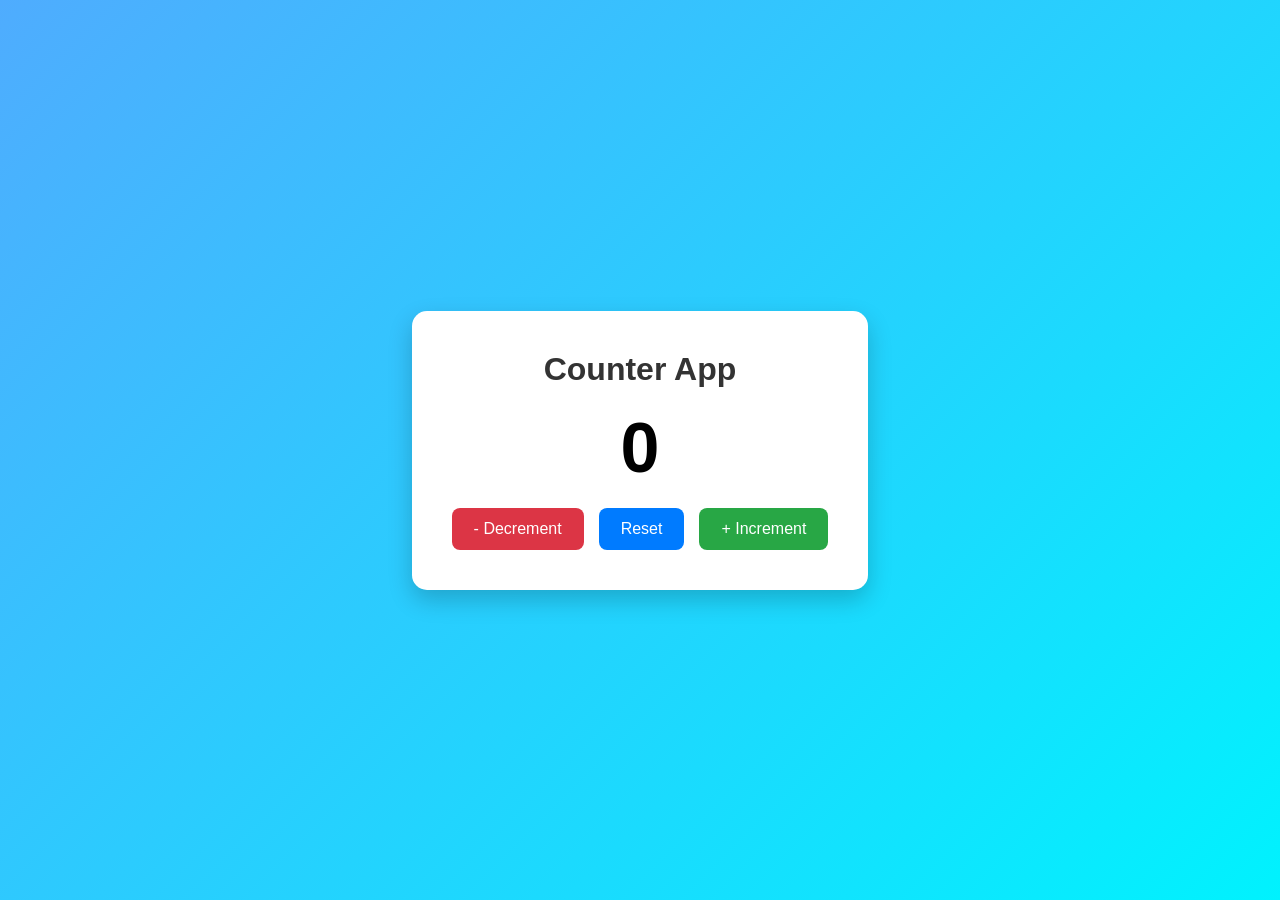
<file: project-01-Counter App/index.html>
<!DOCTYPE html>
<html lang="en">
<head>
    <meta charset="UTF-8">
    <meta name="viewport" content="width=device-width, initial-scale=1.0">
    <title>Counter App</title>
    <link rel="stylesheet" href="style.css">
</head>
<body>

    <div class="container">
        <h1>Counter App</h1>

        <div id="count">0</div>

        <div class="buttons">
            <button id="decrement">- Decrement</button>
            <button id="reset">Reset</button>
            <button id="increment">+ Increment</button>
        </div>
    </div>

    <script src="script.js"></script>

</body>
</html>
</file>
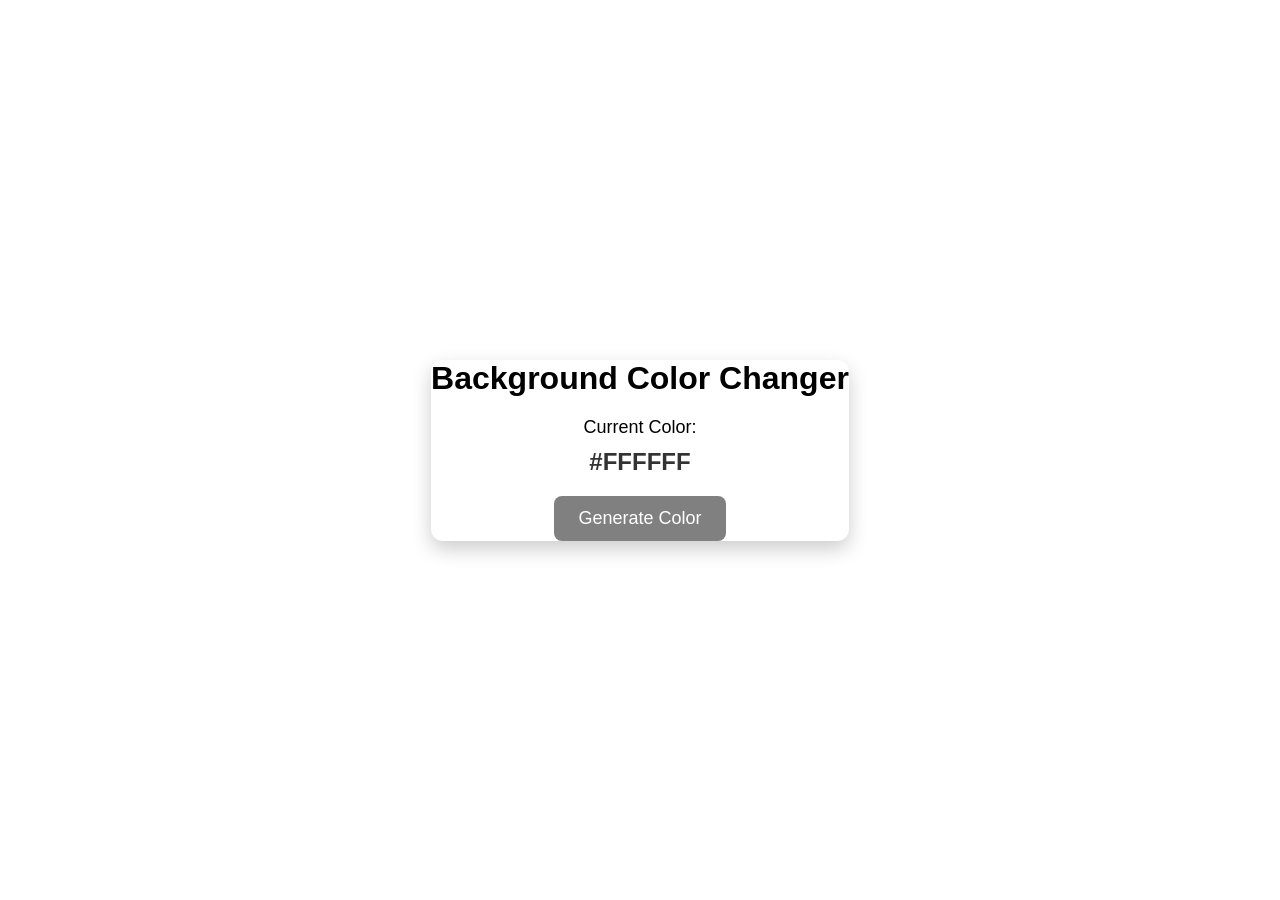
<file: project-02-Background Color Changer/index.html>
<!DOCTYPE html>
<html lang="en">
<head>
    <meta charset="UTF-8">
    <meta name="viewport" content="width=device-width, initial-scale=1.0">
    <link rel="stylesheet" href="style.css">
    <title>Bcakground Color Changer</title>
</head>
<body>
    <div class="container">
        <h1>Background Color Changer</h1>
        <p>Current Color:</p>
        <h2 id="colorCodes">#FFFFFF</h2>
        <button id="changeColorBtn">Generate Color</button>
    </div>
<script src="script.js"></script>
</body>

</html>
</file>
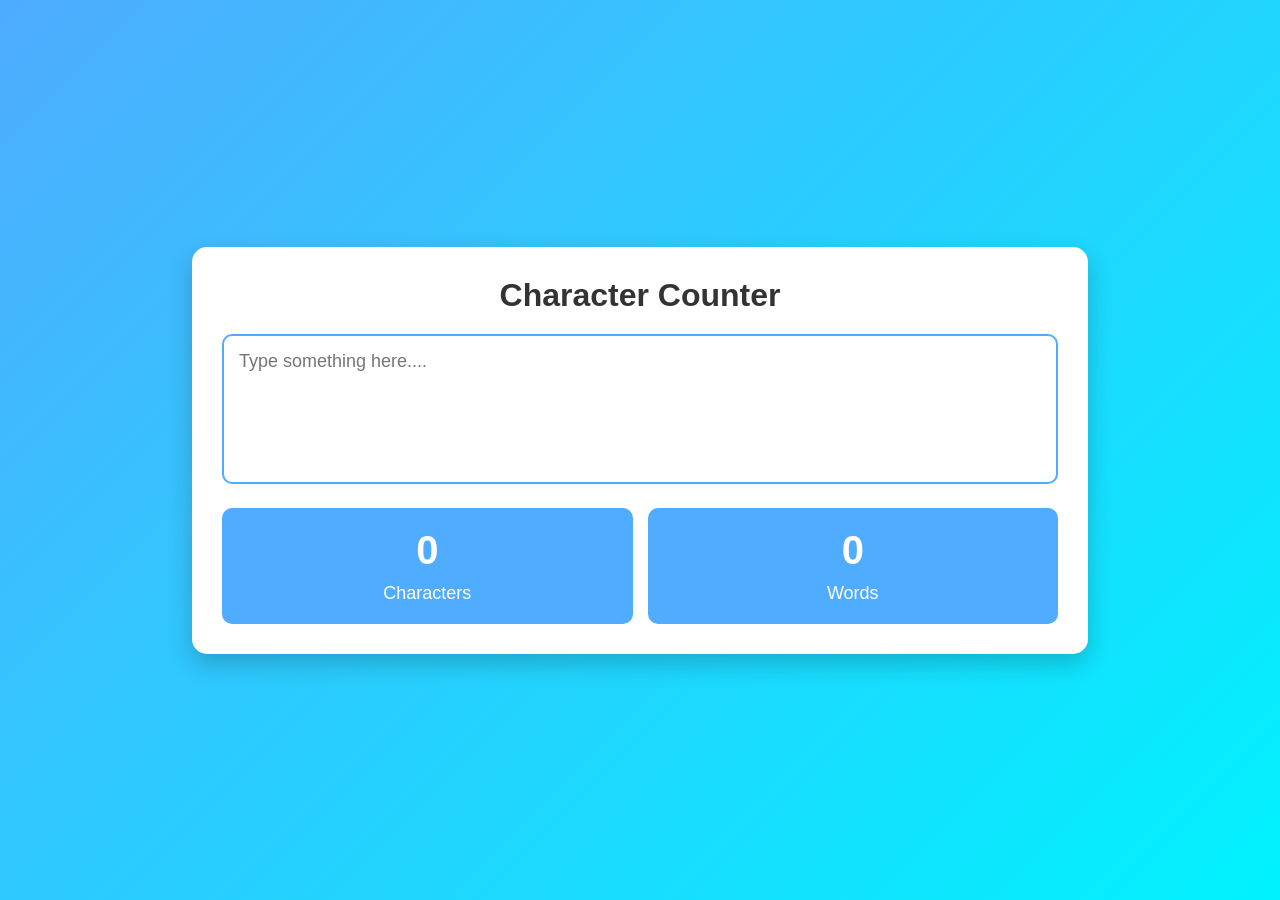
<file: project-03-Character Counter/index.html>
<!DOCTYPE html>
<html lang="en">
<head>
    <meta charset="UTF-8">
    <meta name="viewport" content="width=device-width, initial-scale=1.0">
    <title>Character Counter</title>
     <link rel="stylesheet" href="style.css">
</head>
<body>
    <div class="container">
        <h1>Character Counter</h1>
        <textarea id="textinput" placeholder="Type something here...."></textarea>
        <div class="counter">
               
               <div class="box">
                <h2 id="charcount">0</h2>
                <p>Characters</p>
               </div>

               <div class="box">
                <h2 id="wordcount">0</h2>
                <p>Words</p>
               </div>  
        </div>
    </div>
    <script src="script.js"></script>
</body>
</html>
</file>
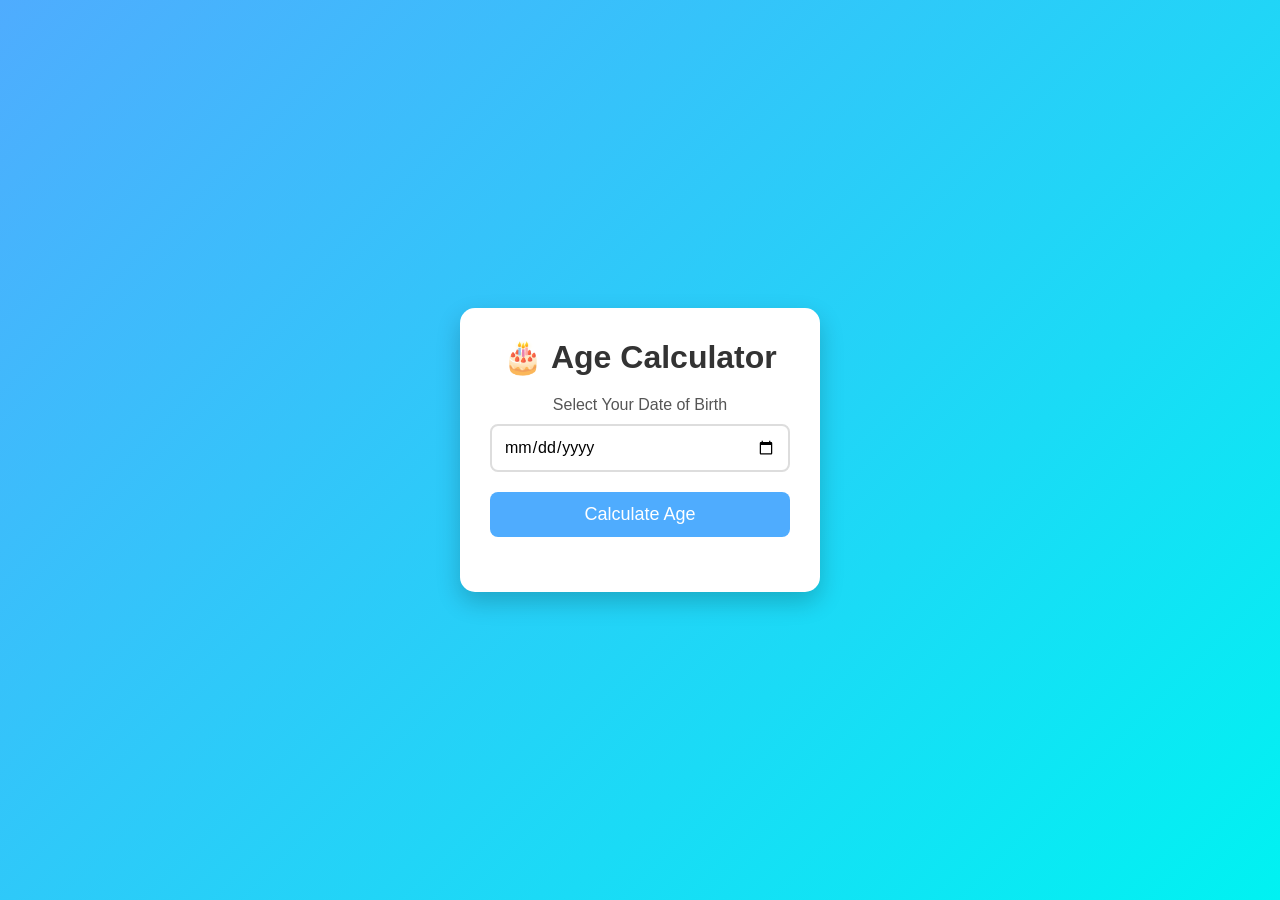
<file: project-04-Age Calculator/index.html>
<!DOCTYPE html>
<html lang="en">
<head>
    <meta charset="UTF-8">
    <meta name="viewport" content="width=device-width, initial-scale=1.0">
    <title>Age Calculator</title>
    <link rel="stylesheet" href="style.css">
</head>
<body>
    <div class="container">
              <h1>🎂 Age Calculator</h1>
              <label for="dob">Select Your Date of Birth</label>
              <input type="date" id="dob">
              <button onclick="calculateAge()">Calculate Age</button>
              <div id="result"></div>
              </div>
    <script src="script.js"></script>
</body>
</html>
</file>
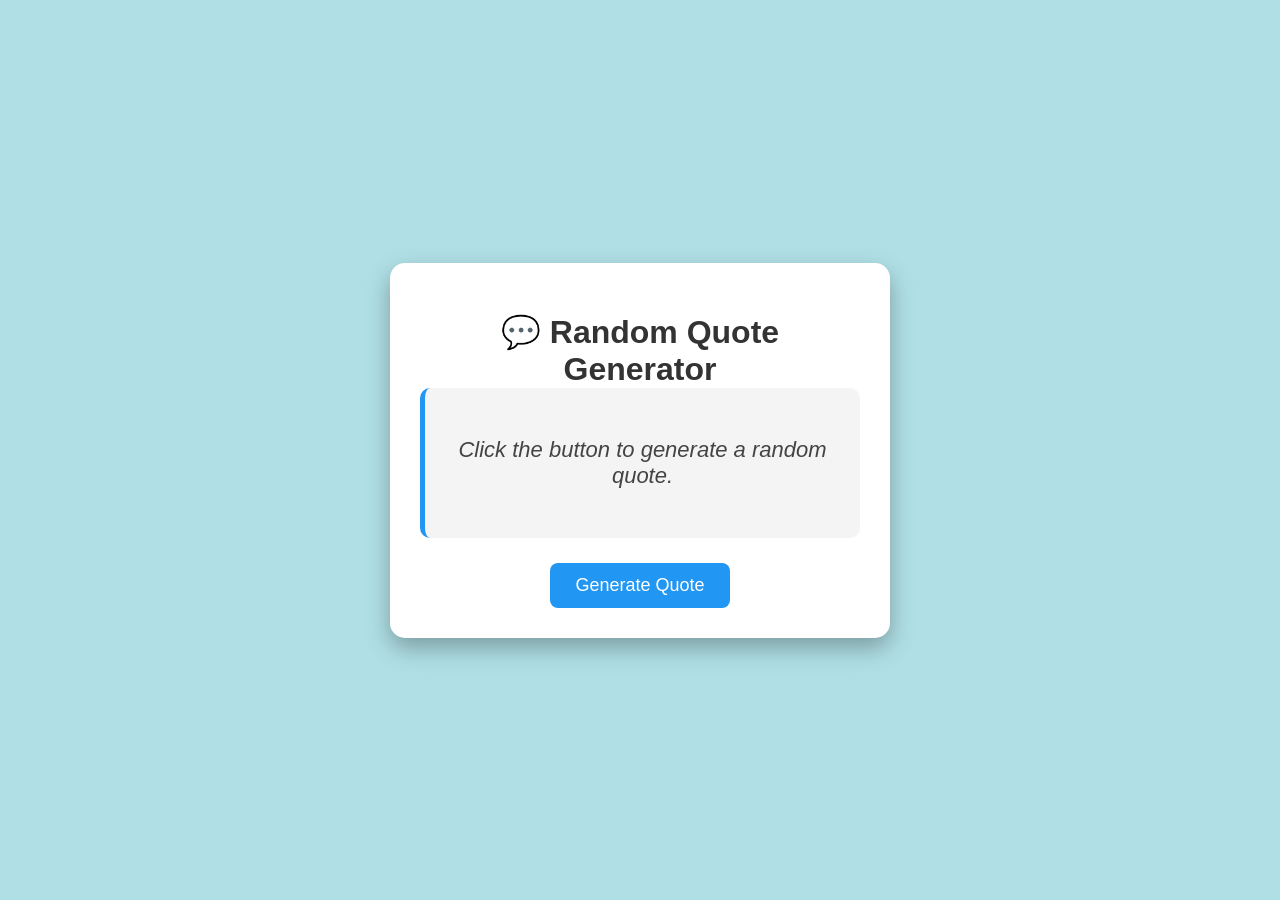
<file: project-05-Random Quote Generator/index.html>
<!DOCTYPE html>
<html lang="en">
<head>
    <meta charset="UTF-8">
    <meta name="viewport" content="width=device-width, initial-scale=1.0">
    <title>Random Quote Generator</title>
    <link rel="stylesheet" href="style.css">
</head>
<body>
    <div class="container">
           <h1>💬 Random Quote Generator</h1>
           <div class="quote-box">
            <p id="quote">Click the button to generate a random quote.</p>
           </div>
            <button id="btn">Generate Quote</button>
    </div>
    <script src="script.js"></script>
</body>
</html>
</file>
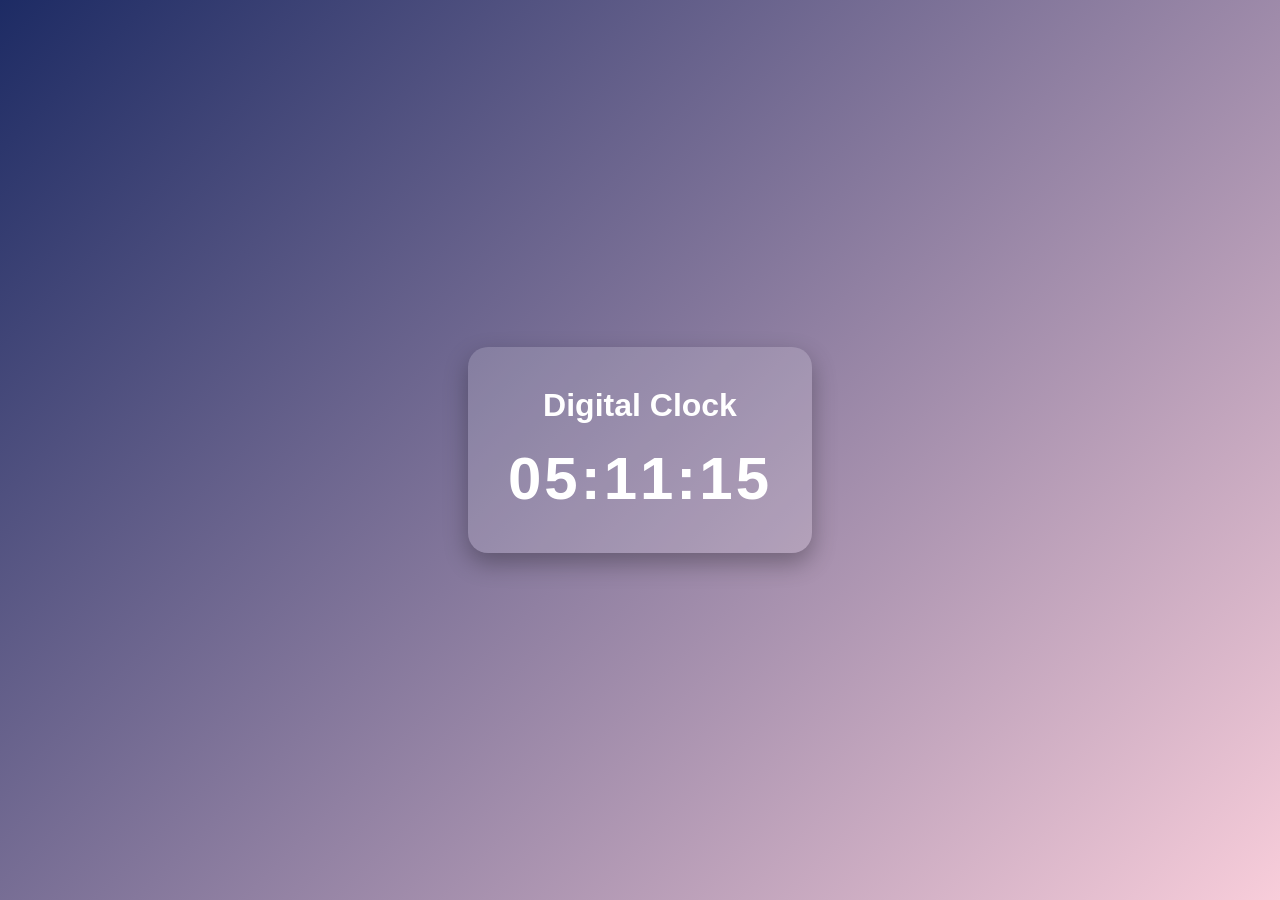
<file: project-06-Digital Clock/index.html>
<!DOCTYPE html>
<html lang="en">
<head>
    <meta charset="UTF-8">
    <meta name="viewport" content="width=device-width, initial-scale=1.0">
    <title>Dgital Clock</title>
    <link rel="stylesheet" href="style.css">
</head>
<body>
    <div class="clock-container">
         <h1>Digital Clock</h1>
         <div id="clock">
               00:00:00
         </div>
    </div>
    <script src="script.js"></script>
</body>
</html>
</file>
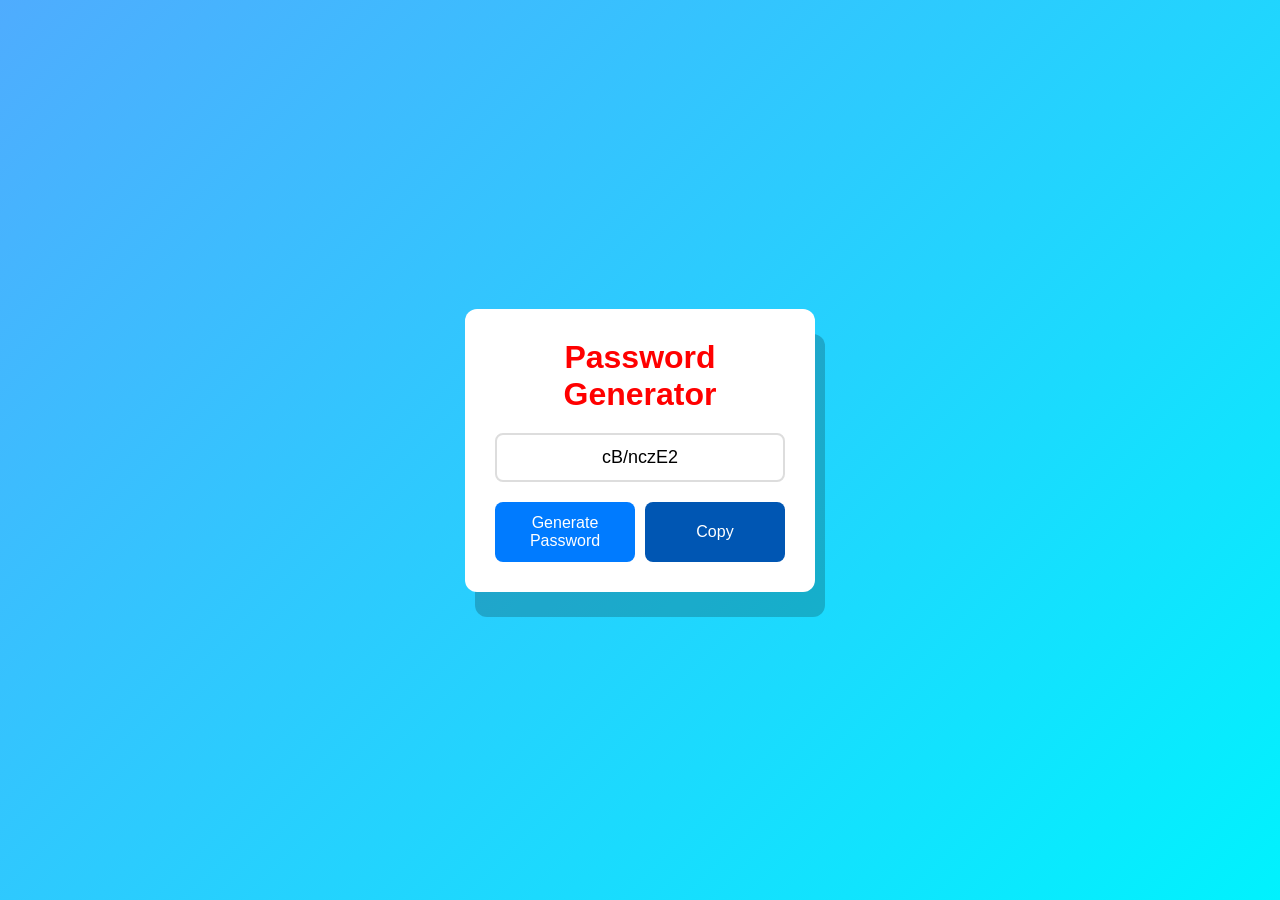
<file: project-07-Password Generator/index.html>
<!DOCTYPE html>
<html lang="en">
<head>
    <meta charset="UTF-8">
    <meta name="viewport" content="width=device-width, initial-scale=1.0">
    <title>Password Generator</title>
    <link rel="stylesheet" href="style.css">
</head>
<body>
    <div class="container">
        <h1>Password Generator</h1>
        <input type="text" id="password" readonly placeholder="Your password">
        <div class="buttons">
            <button id="generateBtn">Generate Password</button>
            <button id="copyBtn">Copy</button>
        </div>
    </div>
    <script src="script.js"></script>
</body>
</html>
</file>
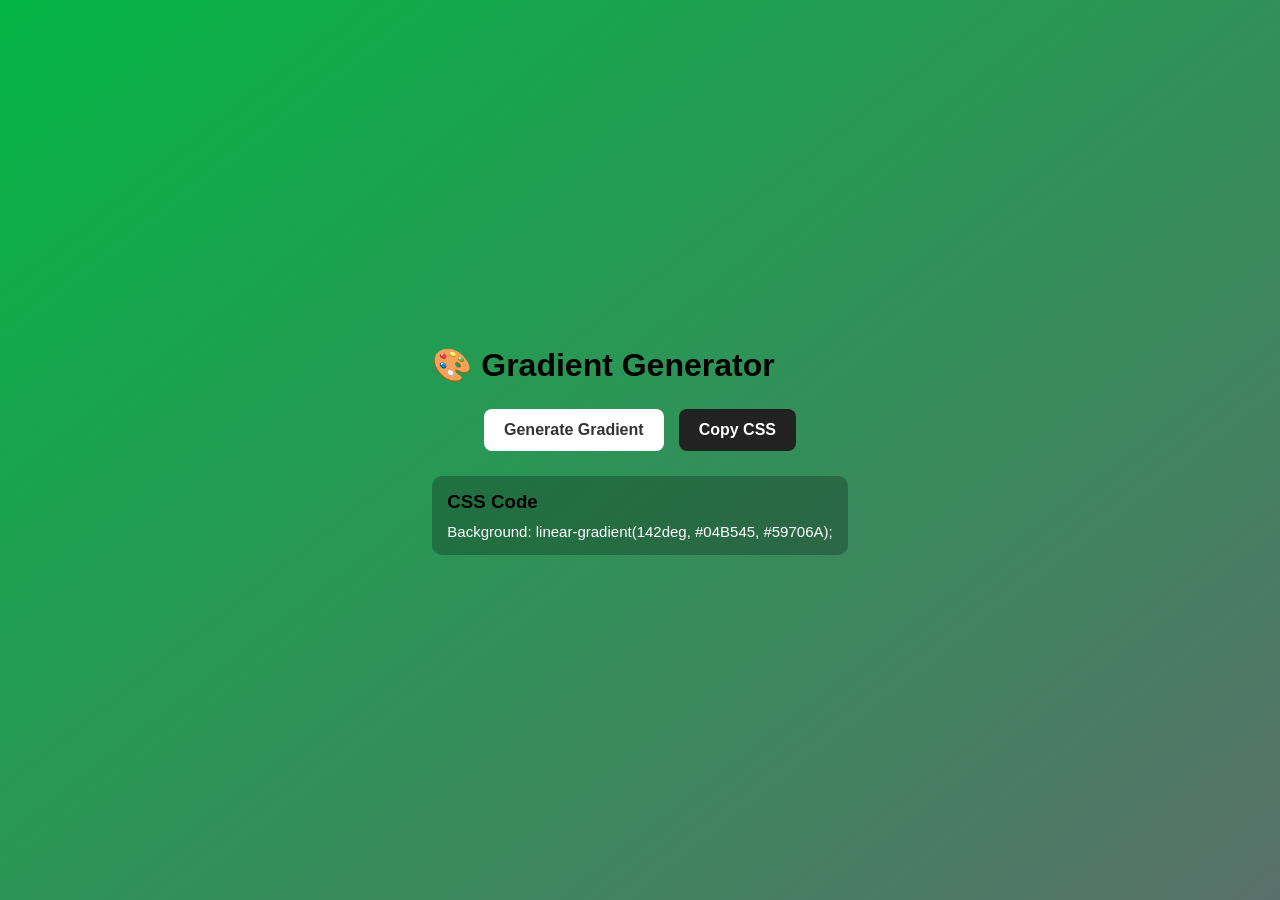
<file: project-08-Gradient Background Generator/index.html>
<!DOCTYPE html>
<html lang="en">
<head>
    <meta charset="UTF-8">
    <meta name="viewport" content="width=device-width, initial-scale=1.0">
    <title>Gradient Background Generator</title>
    <link rel="stylesheet" href="style.css">
</head>
<body>

<div class="container">
    <h1>🎨 Gradient Generator</h1>

    <div class="buttons">
        <button id="generateBtn">Generate Gradient</button>
        <button id="copyBtn">Copy CSS</button>
    </div>

    <div class="code-box">
        <h3>CSS Code</h3>
        <pre id="cssCode"></pre>
    </div>
</div>

<script src="script.js"></script>

</body>
</html>
</file>
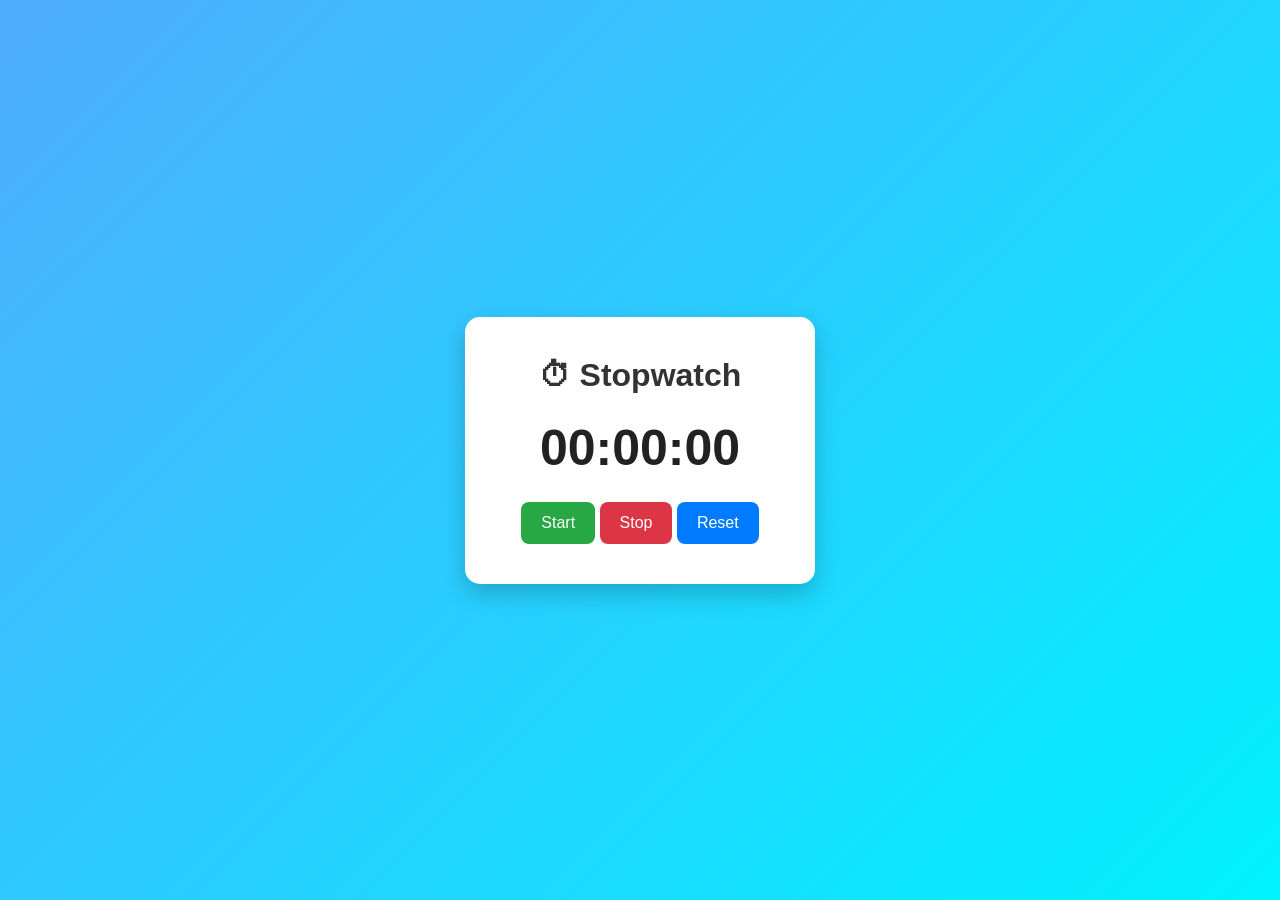
<file: project-09-Stopwatch/index.html>
<!DOCTYPE html>
<html lang="en">
<head>
    <meta charset="UTF-8">
    <meta name="viewport" content="width=device-width, initial-scale=1.0">
    <title>Stopwatch</title>
    <link rel="stylesheet" href="style.css">
</head>
<body>
    <div class="container">
        <h1>⏱ Stopwatch</h1>
        <div id="display">00:00:00</div>
        <div class="buttons">
            <button  id="start">Start</button>
            <button id="stop">Stop</button>
            <button id="reset">Reset</button>
        </div>
    </div>
    <script src="script.js"></script>
</body>
</html>
</file>
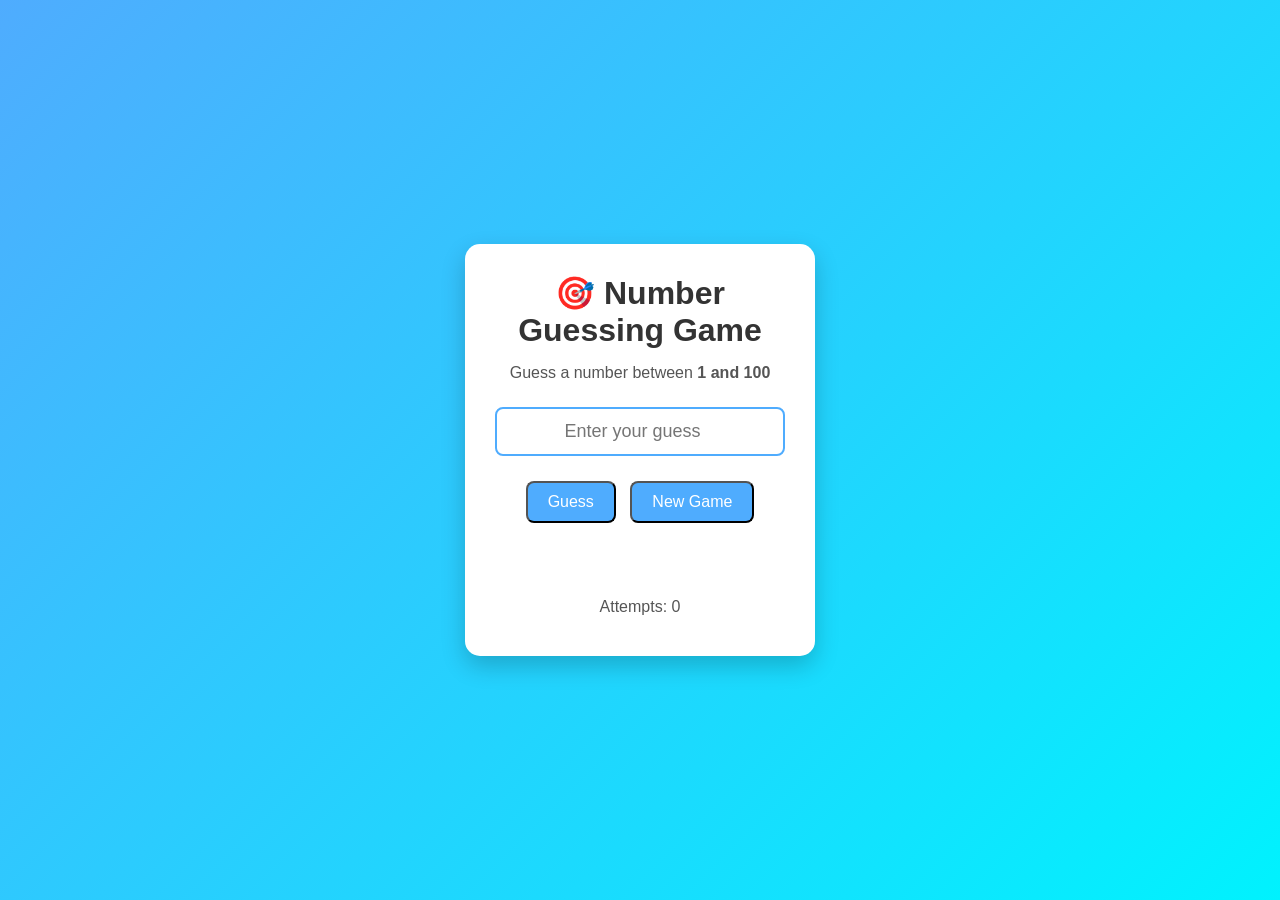
<file: project-10-Number Guessing Game/index.html>
<!DOCTYPE html>
<html lang="en">
<head>
    <meta charset="UTF-8">
    <meta name="viewport" content="width=device-width, initial-scale=1.0">
    <title>Number Guessing game</title>
    <link rel="stylesheet" href="style.css">
</head>
<body>
    <div class="container">
        <h1>🎯 Number Guessing Game</h1>
        <P>Guess a number between <strong>1 and 100</strong></P>
        <input type="number" id="guessInput" placeholder="Enter your guess">
        <div class="buttons">
            <button onclick="checkGuess()">Guess</button>
            <button onclick="newGame()">New Game</button>
        </div>
        <h2 id="message"></h2>
        <p>Attempts: <span id="attempts">0</span></p>
    </div>
    <script src="script.js"></script>
</body>
</html>
</file>
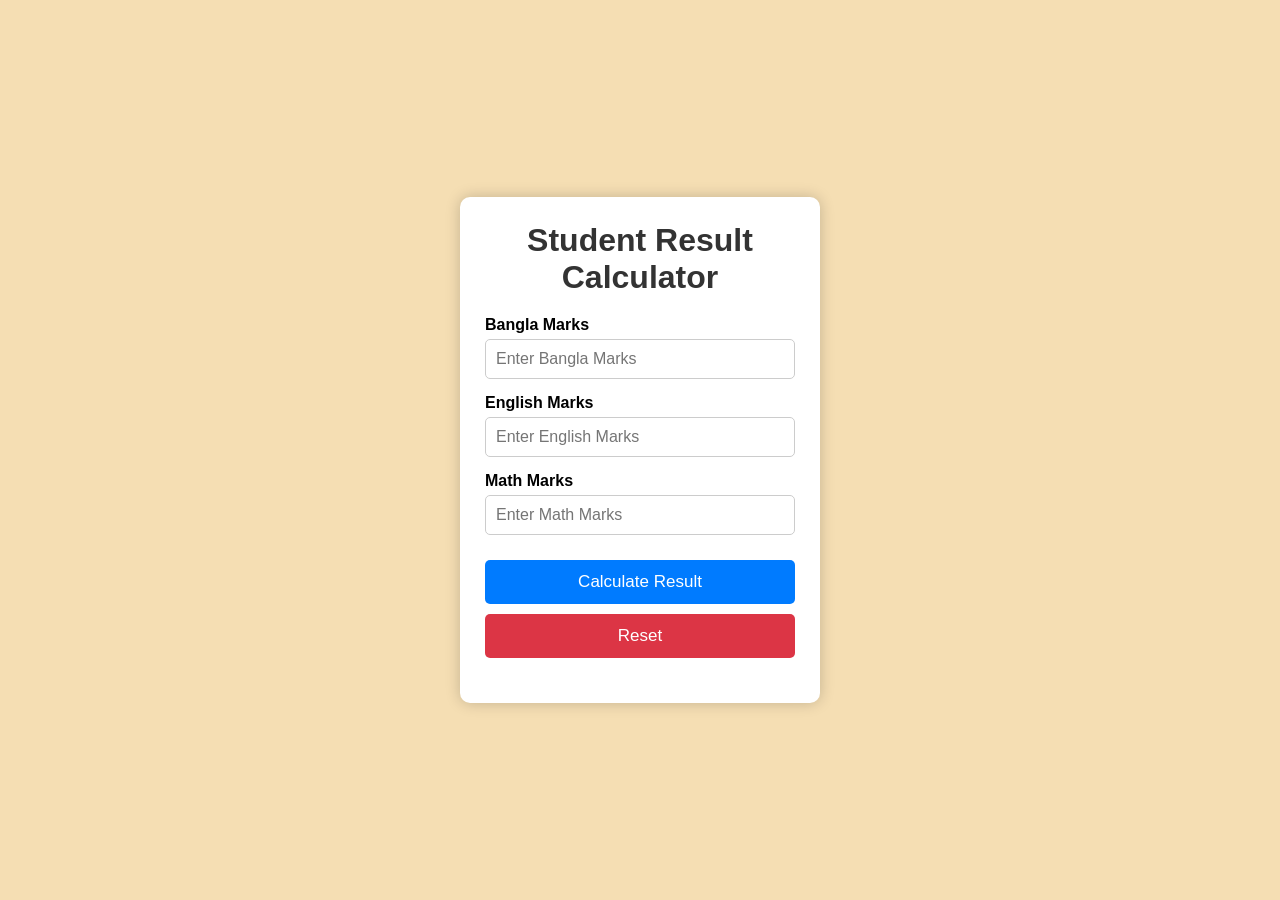
<file: project-11-Student Result Calculator/index.html>
<!DOCTYPE html>
<html lang="en">
<head>
    <meta charset="UTF-8">
    <meta name="viewport" content="width=device-width, initial-scale=1.0">
    <title>Student Result Calculator</title>
    <link rel="stylesheet" href="style.css">
</head>
<body>
    <div class="container">
        <h1>Student Result Calculator</h1>
        <div class="input-group">
            <label>Bangla Marks</label>
            <input type="number" id="bangla" placeholder="Enter Bangla Marks">
        </div>
        <div class="input-group">
            <label>English Marks</label>
            <input type="number" id="english" placeholder="Enter English Marks">
        </div>
        <div class="input-group">
            <label>Math Marks</label>
            <input type="number" id="math" placeholder="Enter Math Marks">
        </div>
        <button onclick="calculateResult()">Calculate Result</button>
        <button class="reset" onclick="resetData()">Reset</button>
        <div id="result"></div>
    </div>
    <script src="script.js"></script>
</body>
</html>
</file>
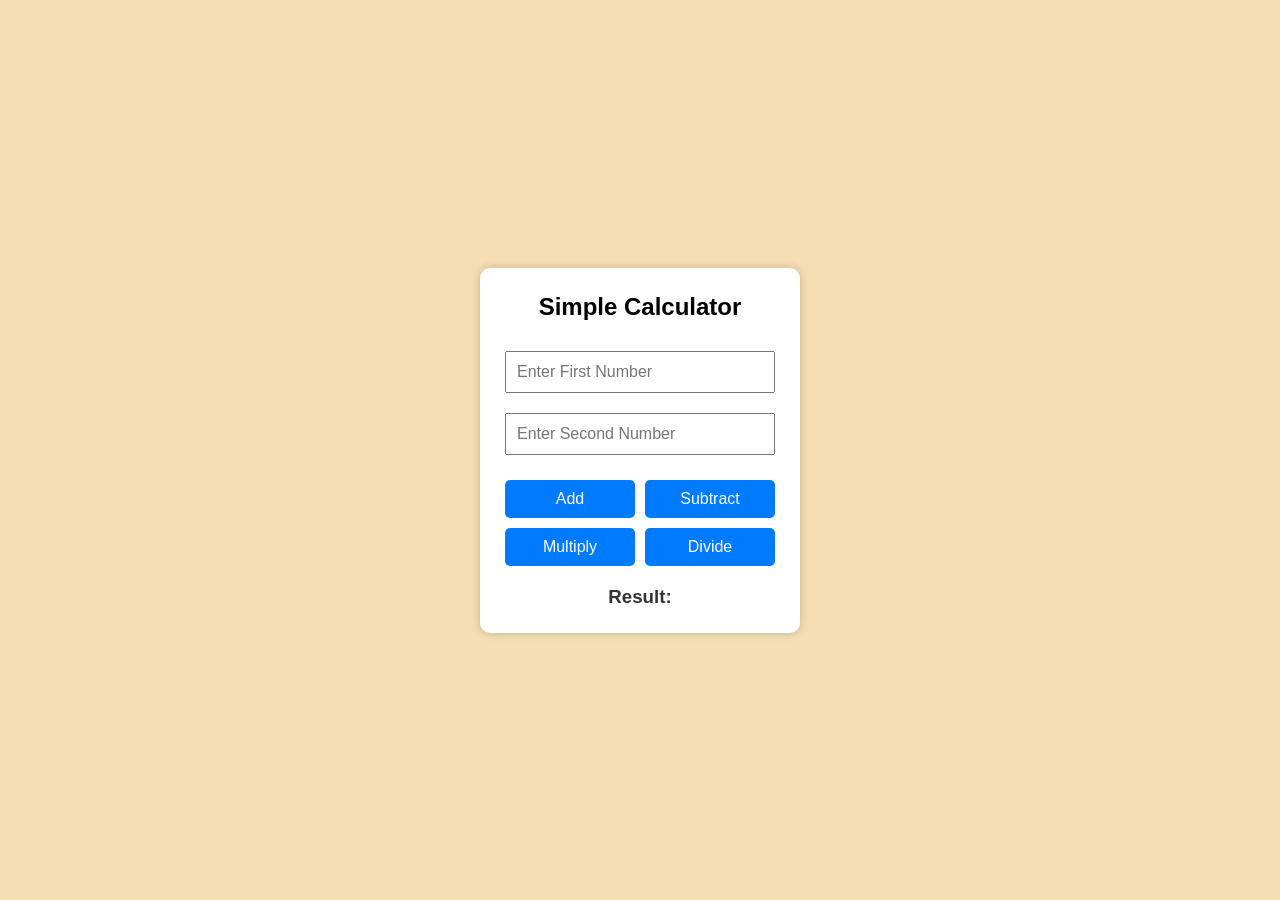
<file: project-12-Simple Calculator/index.html>
<!DOCTYPE html>
<html lang="en">
<head>
    <meta charset="UTF-8">
    <meta name="viewport" content="width=device-width, initial-scale=1.0">
    <title>Simple Calculator</title>
    <link rel="stylesheet" href="style.css">
</head>
<body>
     <div class="calculator">
       <h2>Simple Calculator</h2>
       <input type="number" id="num1" placeholder="Enter First Number">
       <input type="number" id="num2" placeholder="Enter Second Number">
       <div class="buttons">
        <button onclick="calculate('+')">Add</button>
        <button onclick="calculate('-')">Subtract</button>
        <button onclick="calculate('*')">Multiply</button>
        <button onclick="calculate('/')">Divide</button>
       </div>
       <h3 id="result">Result: </h3>
     </div>
    <script src="script.js"></script>
</body>
</html>
</file>
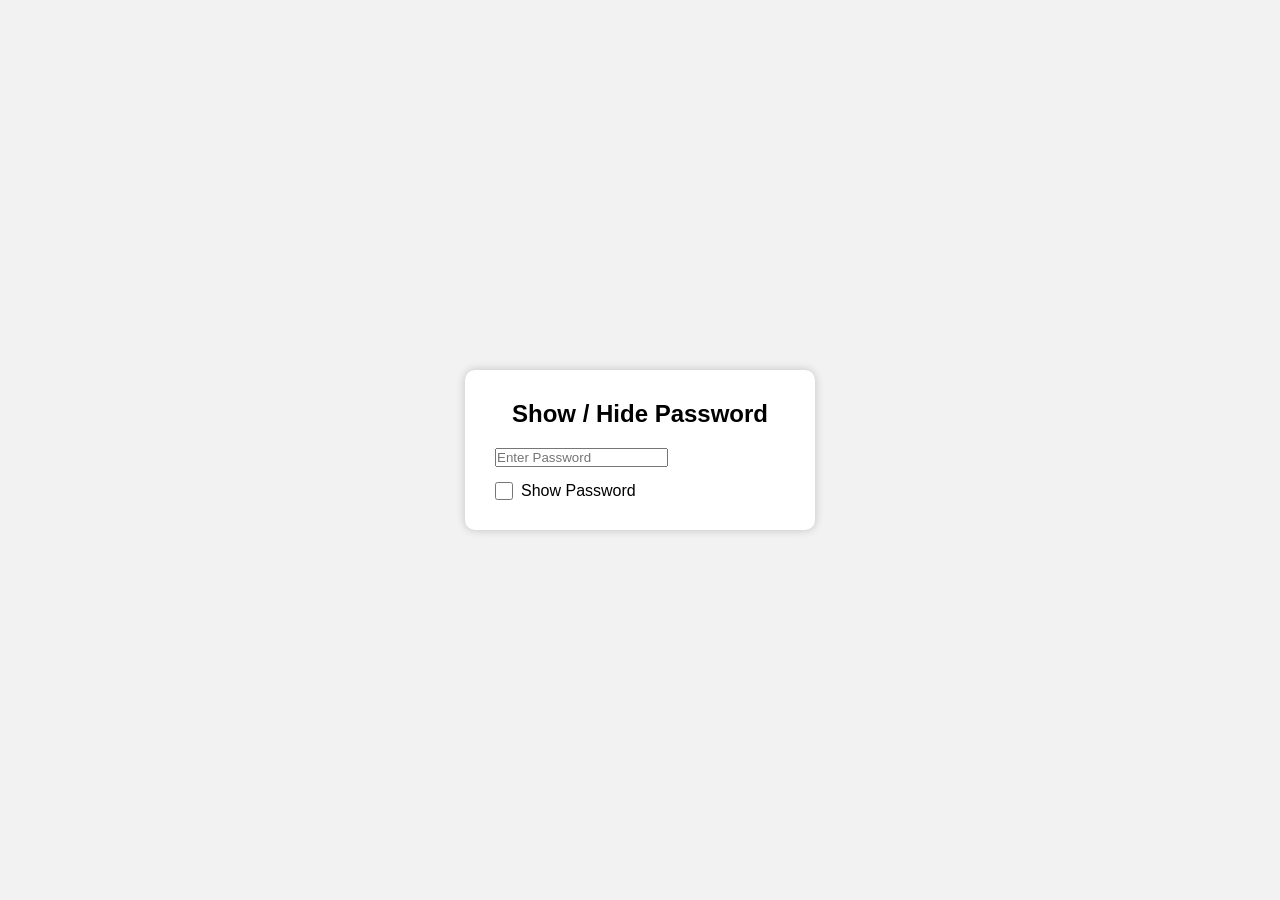
<file: project-13- ShowHide Password/index.html>
<!DOCTYPE html>
<html lang="en">
<head>
    <meta charset="UTF-8">
    <meta name="viewport" content="width=device-width, initial-scale=1.0">
    <title> Show / Hide Password</title>
    <link rel="stylesheet" href="style.css">
</head>
<body>
    <div class="container">
        <h2>Show / Hide Password</h2>
        <input type="password" id="password" placeholder="Enter Password">
         
        <div class="checkbox-area">
            <input type="checkbox" id="showPassword">

            <label for="showPassword">Show Password</label>
        </div>
    </div>
    <script src="script.js"></script>
</body>
</html>
</file>
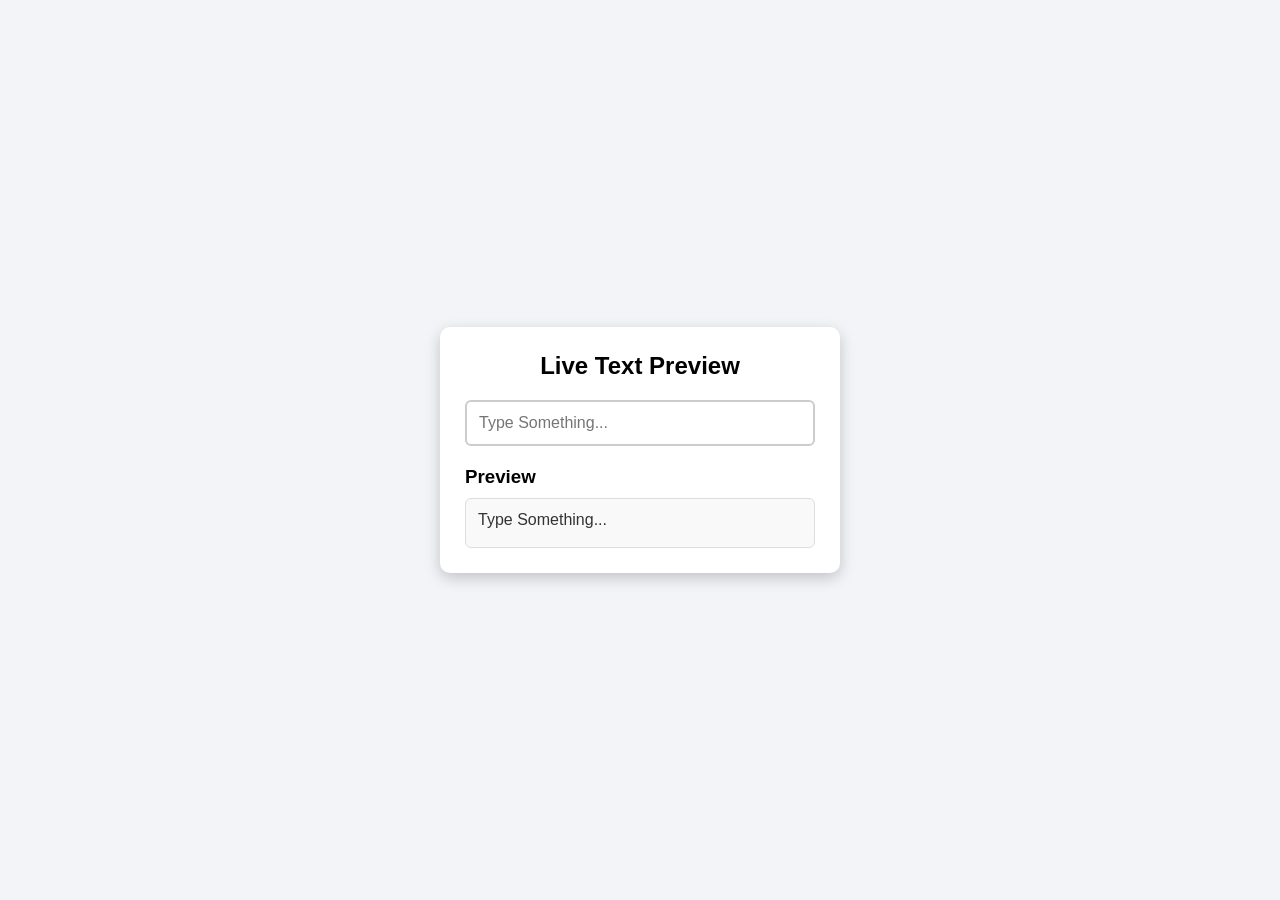
<file: project-14-Live Text Preview/index.html>
<!DOCTYPE html>
<html lang="en">
<head>
    <meta charset="UTF-8">
    <meta name="viewport" content="width=device-width, initial-scale=1.0">
    <title>Live Text Preview</title>
    <link rel="stylesheet" href="style.css">
</head>
<body>
    <div class="container">
        <h2>Live Text Preview</h2>
        <input type="text" id="textInput" placeholder="Type Something...">
        <div class="preview">
           <h3>Preview</h3>
           <p id="previewText">Type Something...</p>
        </div>
    </div>
    <script src="script.js"></script>
</body>
</html>
</file>
<file: project-01-Counter App/style.css>
* {
    margin: 0;
    padding: 0;
    box-sizing: border-box;
    font-family: Arial, Helvetica, sans-serif;
}

body {
    height: 100vh;
    display: flex;
    justify-content: center;
    align-items: center;
    background: linear-gradient(135deg, #4facfe, #00f2fe);
}

.container {
    background: white;
    padding: 40px;
    border-radius: 15px;
    text-align: center;
    box-shadow: 0 10px 25px rgba(0,0,0,0.2);
}

h1 {
    margin-bottom: 20px;
    color: #333;
}

#count {
    font-size: 70px;
    font-weight: bold;
    margin: 20px 0;
    color: #222;
}

.buttons {
    display: flex;
    gap: 15px;
    justify-content: center;
    flex-wrap: wrap;
}

button {
    padding: 12px 22px;
    font-size: 16px;
    border: none;
    border-radius: 8px;
    cursor: pointer;
    color: white;
    transition: 0.3s;
}

#increment {
    background: #28a745;
}

#increment:hover {
    background: #218838;
}

#decrement {
    background: #dc3545;
}

#decrement:hover {
    background: #c82333;
}

#reset {
    background: #007bff;
}

#reset:hover {
    background: #0056b3;
}
</file>
<file: project-02-Background Color Changer/style.css>
* {
    margin: 0;
    padding: 0;
    box-sizing: border-box;
    font-family: Arial, Helvetica, sans-serif;
}
body{
    height: 100vh;
    display: flex;
    justify-content: center;
    align-items: center;
    background-color: #ffffff;
    transition: background-color 0.5s ease;
}
.container{
     text-align: center;
     background-color: rgba(255, 255, 255, 0,9);
     border-radius: 12px;
     box-shadow: 0 8px 20px rgba(0, 0, 0, 0.2);
}
h1{
    margin-bottom: 20px;
}
p{
    font-size: 18px;
    margin-bottom: 10px;
}
h2{
    margin-bottom: 20px;
    color: #333;
}
button{
    padding: 12px 24px;
    font-size: 18px;
    border: none;
    border-radius: 8px;
    background: gray;
    color: white;
    cursor: pointer;
    transition: 0.3s;
}
button:hover {
      background: goldenrod;
      transform: scale(1.05);
}
button:active{
    transform: scale(0.98);
}
</file>
<file: project-03-Character Counter/style.css>
*{
    margin:0;
    padding:0;
    box-sizing:border-box;
    font-family:Arial, Helvetica, sans-serif;
}

body{
    height:100vh;
    display:flex;
    justify-content:center;
    align-items:center;
    background:linear-gradient(135deg,#4facfe,#00f2fe);
}
.container{
    width:500px;
    max-width:90%;
    width: 70%;
    background:#fff;
    padding:30px;
    border-radius:15px;
    box-shadow:0 10px 25px rgba(0,0,0,.2);
}
h1{
    text-align:center;
    margin-bottom:20px;
    color:#333;
}
textarea{
    width:100%;
    height:150px;
    resize:none;
    padding:15px;
    font-size:18px;
    border:2px solid #4facfe;
    border-radius:10px;
    outline:none;
}
textarea:focus{
    border-color:#0077ff;
}
.counter{
    display:flex;
    justify-content:space-between;
    margin-top:20px;
    gap:15px;
}
.box{
    flex:1;
    background:#4facfe;
    color:white;
    padding:20px;
    text-align:center;
    border-radius:10px;
}
.box h2{
    font-size:40px;
    margin-bottom:10px;
}
.box p{
    font-size:18px;
}
</file>
<file: project-04-Age Calculator/style.css>
*{
    margin: 0;
    padding: 0;
    box-sizing: border-box;
    font-family: Arial, Helvetica, sans-serif;
}
body{
    height: 100vh;
    display: flex;
    justify-content: center;
    align-items: center;
    background: linear-gradient(135deg,#4facfe,#00f2f2);
}
.container{
    width: 360px;
    background:#fff;
    padding: 30px;
    border-radius: 15px;
    text-align: center;
    box-shadow: 0 10px 25px rgba(0,0,0,0.2);
}
h1{
    margin-bottom: 20px;
    color: #333;
}
label{
    display: block;
    margin-bottom: 10px;
    font-width: bold;
    color: #555;
}
input{
    width: 100%;
    padding: 12px;
    font-size: 16px;
    border: 2px solid #ddd;
    border-radius: 8px;
    margin-bottom: 20px;
    outline: none;
}
input:focus{
    border-color: #4facfe;
}
button{
    width: 100%;
    padding: 12px;
    font-size: 18px;
    border: none;
    border-radius: 8px;
    background: #4facfe;
    color: white;
    cursor: pointer;
    transition: 0.3s;
}
button:hover{
    background: #008cff;
}
#result{
    margin-top: 25px;
    font-size: 20px;
    font-weight: bold;
    color: #333;
    line-height: 1.6;
}
</file>
<file: project-05-Random Quote Generator/style.css>
*{
    margin: 0;
    padding: 0;
    box-sizing: border-box;
    font-family: Arial, Helvetica, sans-serif;
}
body{
    display: flex;
    justify-content: center;
    align-items: center;
    height: 100vh;
    background:powderblue;
} 
.container{
    width: 500px;
    max-width: 90%;
    background:#fff;
    padding: 30px;
    border-radius: 15px;
    text-align: center;
    box-shadow:0 10px 25px rgba(0,0,0,0.3);
}
h1{
    margin-top: 20px;
    color: #333;
}
.quote-box
{
    min-height: 150px;
    display: flex;
    justify-content: center;
    align-items: center;
    padding: 20px;
    border-left: 5px solid #2196f3;
    background:#f4f4f4;
    border-radius: 10px;
    margin-bottom: 25px;
}
#quote
{
    font-size: 22px;
    color: #444;
    font-style: italic;
}
button{
    padding: 12px 25px;
    font-size: 18px;
    border: none;
    border-radius: 8px;
    background: #2196f3;
    color: white;
    cursor: pointer;
    transition: .3s;
}
button:hover
{
    background:#0b7dda;
    transform: scale(1.05);
}
</file>
<file: project-06-Digital Clock/style.css>
*{
    margin: 0;
    padding: 0;
    box-sizing: border-box;
    font-family: Arial, Helvetica, sans-serif;
}
body{
    height: 100vh;
    display: flex;
    justify-content: center;
    align-items: center;
    background: linear-gradient(135deg,#1d2b64,#f8cdda);
}
.clock-container{
    background: rgba(255,255,255,0.15);
    padding: 40px;
    border-radius: 20px;
    text-align: center;
    box-shadow:0 10px 25px rgba(0,0,0,0.3);
    color: white;
}
.clock-container h1{
    margin-bottom: 20px;
    font-size: 32px;
}
#clock{
    font-size: 60px;
    font-weight: bold;
    letter-spacing: 3px;
}
</file>
<file: project-07-Password Generator/style.css>
*{
    margin: 0;
    padding: 0;
    box-sizing: border-box;
    font-family: Arial, Helvetica, sans-serif;
}
body{
    display: flex;
    justify-content: center;
    align-items: center;
    height: 100vh;
    background:linear-gradient(135deg,#4facfe,#00f2fe);
}
.container{
    background: #fff;
    padding: 30px;
    border-radius: 12px;
    box-shadow: 10px 25px rgba(0,0,0,.2);
    text-align: center;
    width: 350px;
}
h1{
    margin-bottom: 20px;
    color: red;
}
input{
    width: 100%;
    padding: 12px;
    font-size: 18px;
    border: 2px solid #ddd;
    border-radius: 8px;
    margin-bottom: 20px;
    text-align: center;
    outline: none;
}
.buttons{
     display: flex;
     gap: 10px;
}
button{
    flex: 1;
    padding: 12px;
    border: none;
    border-radius: 8px;
    font-size: 16px;
    cursor: pointer;
    color: #fff;
    transition: .3s;
}
#generateBtn{
    background:#007bff;
}
#generateBtn:hover{
    background:#0056b3;
}
#copyBtn{
    background:#0056b3;
}
#copyBtn:hover{
    background:#1e7e34;
}
</file>
<file: project-08-Gradient Background Generator/style.css>
*{
    margin: 0;
    padding: 0;
    box-sizing: border-box;
    font-family: Arial, Helvetica, sans-serif;
}
body{
    height: 100vh;
    display: flex;
    justify-content: center;
    align-items: center;
    transition: 0.5s;
    background: linear-gradient(45deg,#ff6b6b,#4ecdc4);
}
.conatiner{
    width: 420px;
    background: rgba(255,255,255,0.2);
    backdrop-filter: blur(12px);
    padding: 30px;
    border-radius: 15px;
    text-align: center;
    color: #fff;
    box-shadow: 0 8px 20px rgba(0,0,0,.3);
}
h1{
    margin-bottom: 25px;
}
.buttons{
    display: flex;
    justify-content: center;
    gap: 15px;
    margin-bottom: 25px;
}
button{
    padding: 12px 20px;
    border: none;
    border-radius: 8px;
    cursor: pointer;
    font-size: 16px;
    font-weight: bold;
    transition: .3s;
}
#generateBtn{
    background: #ffffff;
    color: #333;
}
#copyBtn{
    background: #222;
    color: white;
}
button:hover{
    transform: scale(1.05);
}
.code-box{
    background: rgba(0,0,0,.25);
    padding: 15px;
    border-radius: 10px;
}
.code-box h3{
    margin-bottom: 10px;
}
pre{
    white-space: pre-wrap;
    word-wrap: break-word;
    font-size: 15px;
    color: #fff;
}
</file>
<file: project-09-Stopwatch/style.css>
*{
    margin: 0;
    padding: 0;
    box-sizing: border-box;
    font-family: Arial, Helvetica, sans-serif;
}
body{
    display: flex;
    justify-content: center;
    align-items: center;
    height: 100vh;
    background: linear-gradient(135deg,#4facfe,#00f2fe);
}
.container{
    background: #fff;
    padding: 40px;
    border-radius: 15px;
    text-align: center;
    box-shadow: 0 10px 25px rgba(0,0,0,0.2);
    width: 350px;
}
h1{
    margin-bottom: 20px;
    color: #333;
}
#display{
    font-size: 50px;
    font-weight: bold;
    margin: 25px 0;
    color: #222;
}
button{
    padding: 12px 20px;
    border: none;
    border-radius: 8px;
    cursor: pointer;
    font-size: 16px;
    color: white;
    transition: 0.3s;
}
#start{
    background:#28a745;
}
#start:hover{
    background:#218838;
}
#stop{
    background: #dc3545;
}
#stop:hover{
    background: #c82333;
}
#reset{
    background: #007bff;
}
#reset:hover{
    background:#0056b3 ;
}
</file>
<file: project-10-Number Guessing Game/style.css>
*{
    margin: 0;
    padding: 0;
    box-sizing: border-box;
    font-family: Arial, Helvetica, sans-serif;
}
body{
    display: flex;
    height: 100vh;
    justify-content: center;
    align-items: center;
    background: linear-gradient(135deg,#4facfe,#00f2fe);
}
.container{
    background: white;
    padding: 30px;
    border-radius: 15px;
    width: 350px;
    text-align: center;
    box-shadow: 0 10px 25px rgba(0,0,0,.2);
}
h1{
    margin-bottom: 15px;
    color: #333;
}
p{
    margin: 10px 0;
    color: #555;
}
input{
    width: 100%;
    padding: 12px;
    font-size: 18px;
    text-align: center;
    border: 2px solid #4facfe;
    border-radius: 8px;
    outline: none;
    margin-top: 15px;
}
.buttons{
    margin-top: 20px;
}
button{
    padding: 10px 20px;
    margin: 5px;
    border: nome;
    border-radius: 8px;
    background:#4facfe;
    color: white;
    font-size: 16px;
    cursor: pointer;
    transition: .3s;
}
button:hover{
    background:#0077ff;
}
#message{
    margin-top: 20px;
    min-height: 40px;
    color:#222;
}
</file>
<file: project-11-Student Result Calculator/style.css>
*{
    margin: 0;
    padding: 0;
    box-sizing: border-box;
    font-family: Arial, Helvetica, sans-serif;
}
body{
    display: flex;
    background: wheat;
    justify-content: center;
    align-items: center;
    height: 100vh;
}
.container{
    width: 360px;
    background: white;
    padding: 25px;
    border-radius: 10px;
    box-shadow: 0 0 15px rgba(0,0,0,.2);
}
h1{
    text-align: center;
    margin-bottom: 20px;
    color: #333;
}
.input-group{
    margin-bottom: 15px;
}
label{
    display: block;
    margin-bottom: 5px;
    font-weight: bold;
}
input{
    width: 100%;
    padding: 10px;
    border: 1px solid #ccc;
    border-radius: 5px;
    font-size: 16px
}
button{
    width: 100%;
    padding: 12px;
    margin-top: 10px;
    border: none;
    border-radius: 5px;
    font-size: 17px;
    cursor: pointer;
    background: #007bff;
    color: white;
}
button:hover{
    background: #0056b3;
}
.reset{
    background: #dc3545;
}
.reset:hover{
    background: #b52b39;
}
#result{
    margin-top: 20px;
    font-size: 18px;
    text-align: center;
    line-height: 1.8;
    font-weight: bold;
}
</file>
<file: project-12-Simple Calculator/style.css>
*{
    margin: 0;
    padding: 0;
    box-sizing: border-box;
    font-family: Arial, Helvetica, sans-serif
}
body{
    display: flex;
    justify-content: center;
    align-items: center;
    height: 100vh;
    background: wheat;
}
.calculator{
    background: white;
    padding: 25px;
    border-radius: 10px;
    width: 320px;
    text-align: center;
    box-shadow: 0 0 10px rgba(0,0,0,0.2);
}
.calculator h2{
    margin-bottom: 20px;
}
input{
    width: 100%;
    padding: 10px;
    margin: 10px 0;
    font-size: 16px;
}
.buttons{
    display: grid;
    grid-template-columns:repeat(2,1fr);
    gap: 10px;
    margin-top: 15px;
}
button{
    padding: 10px;
    font-size: 16px;
    cursor: pointer;
    border: none;
    border-radius: 5px;
    background:#007bff;
    color: white;
    transition: 0.3s;
}
button:hover{
    background:#0056b3;
}
#result{
    margin-top: 20px;
    color: #333;
}
</file>
<file: project-13- ShowHide Password/style.css>
*{
    margin: 0;
    padding: 0;
    box-sizing: border-box;
    font-family: Arial, Helvetica, sans-serif;
}
body{
    display: flex;
    background:#f2f2f2;
    justify-content: center;
    align-items: center;
    height: 100vh;
}
.container{
    width: 350px;
    background: #fff;
    padding: 30px;
    border-radius: 10px;
    box-shadow: 0 0 10px rgba(0,0,0,0.2);
}
.container h2{
    text-align:center;
    margin-bottom:20px;
}
input[type="passeord"],
input[type="text"]{
    width:100%;
    padding:12px;
    font-size:16px;
    border:1px solid #ccc;
    border-radius:5px;
    margin-bottom:15px;
}
.checkbox-area{
    display:flex;
    align-items:center;
    gap:8px;
    font-size:16px;
    margin-top: 15px;
}input[type="checkbox"]{
    width:18px;
    height:18px;
    cursor:pointer;
}
label{
    cursor:pointer;
}
</file>
<file: project-14-Live Text Preview/style.css>
*{
    margin: 0;
    padding: 0;
    box-sizing: border-box;
    font-family: Arial, Helvetica, sans-serif;
}
body{
    height: 100vh;
    display: flex;
    justify-content: center;
    align-items: center;
    background:#f2f4f8;
}
.container{
    width: 400px;
    background: #fff;
    padding: 25px;
    border-radius: 10px;
    box-shadow: 0 5px 15px rgba(0,0,0,0.2);
}
h2{
    text-align: center;
    margin-bottom: 20px;
}
input{
    width:100%;
    padding:12px;
    font-size:16px;
    border:2px solid #ccc;
    border-radius:6px;
    outline:none;
}
input:focus{
    border-color:#007bff;
}
.preview{
    margin-top: 20px;
}
.preview h3{
    margin-bottom: 10px;
}
#previewText{
    padding:12px;
    min-height:50px;
    border:1px solid #ddd;
    border-radius:6px;
    background:#f9f9f9;
    color:#333;
    word-wrap:break-word;
}
</file>
